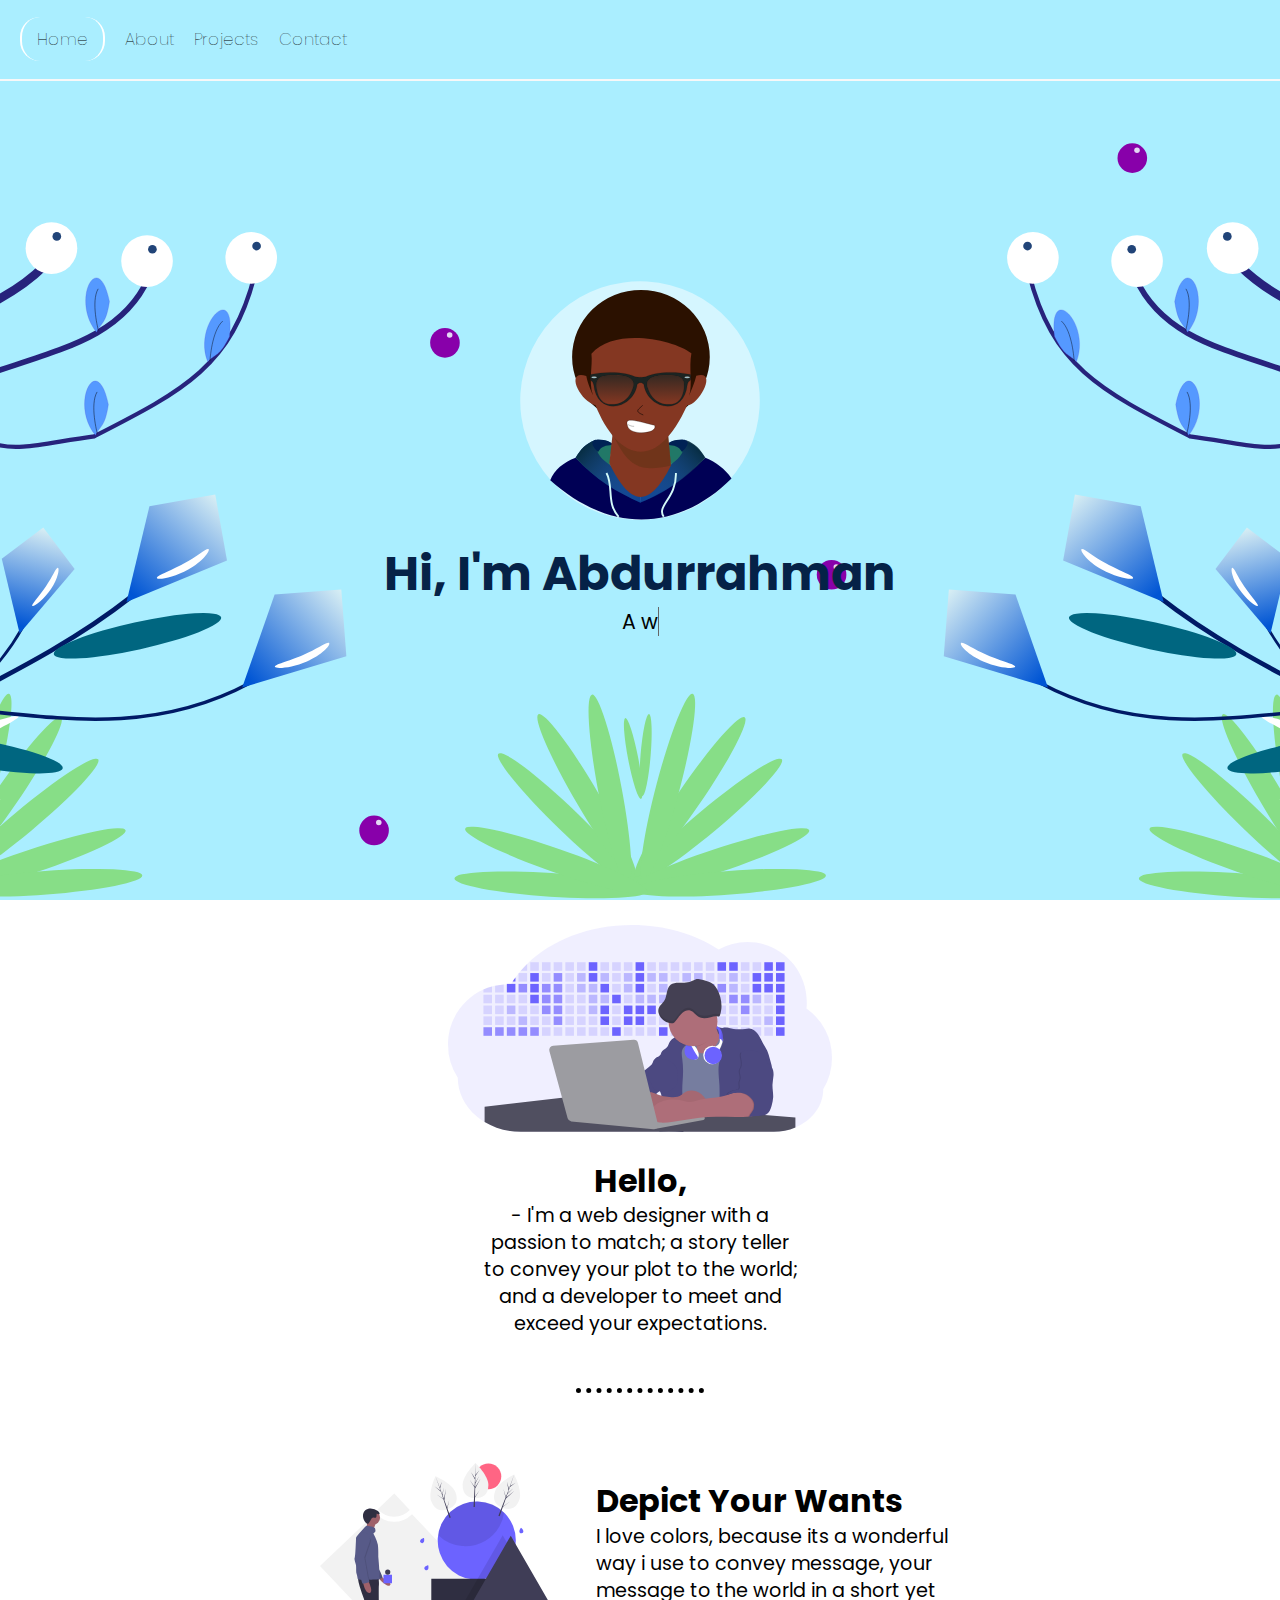
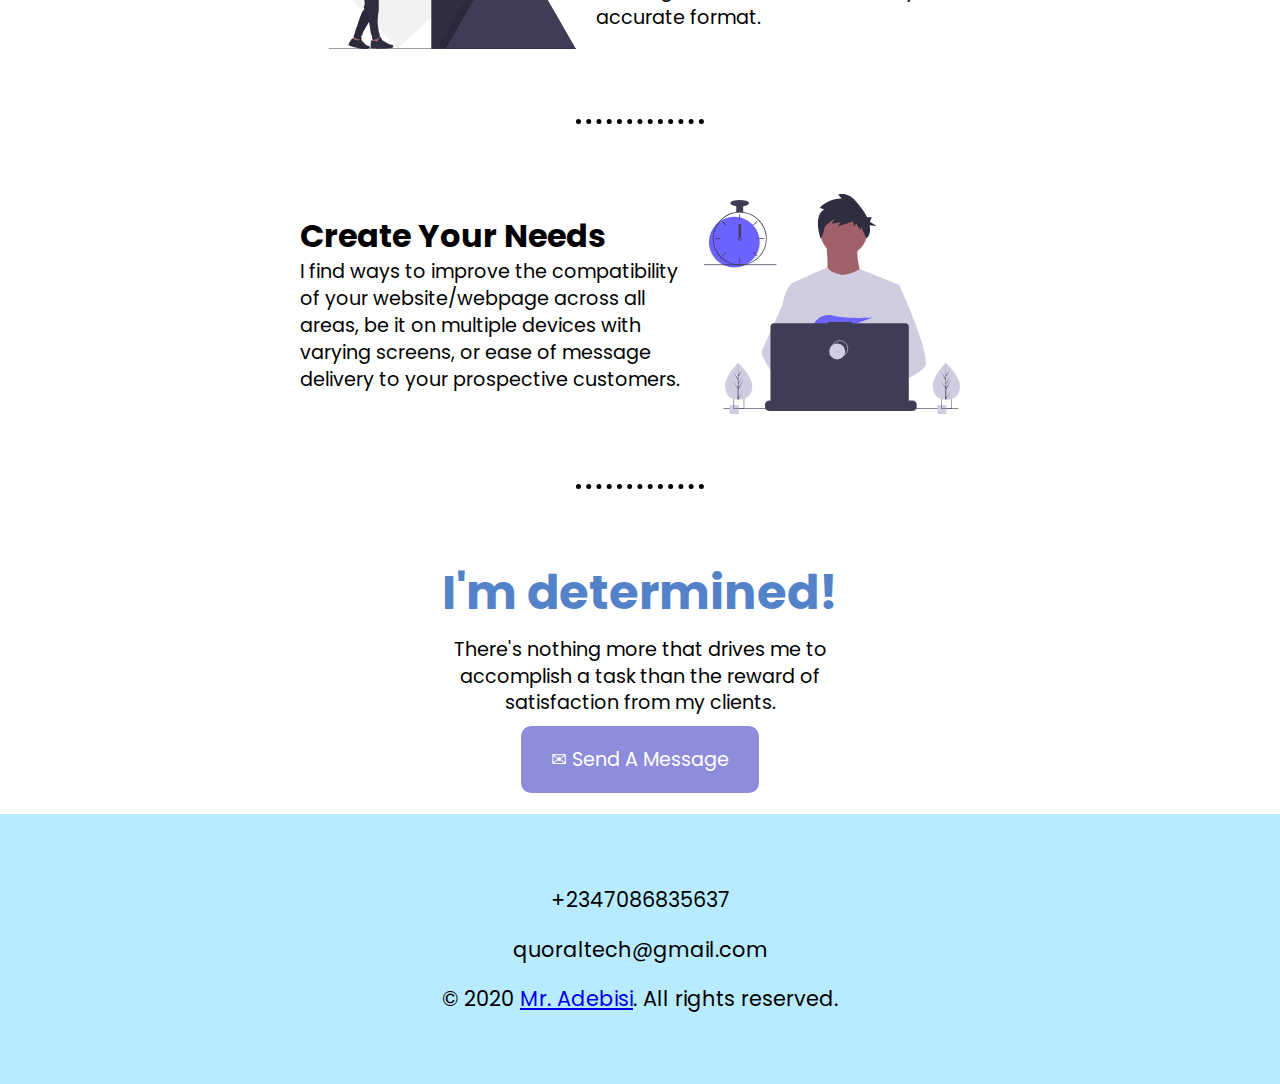
<file: index.html>
<!DOCTYPE html>
<html lang="en">
  <head>
    <meta charset="UTF-8" />
    <meta name="viewport" content="width=device-width, initial-scale=1.0" />
    <link
      href="https://fonts.googleapis.com/css2?family=Poppins:wght@200&display=swap"
      rel="stylesheet"
    />
    <link rel="stylesheet" href="css/style.css" />
    <link rel="stylesheet" href="css/navbar.css" />
    <link rel="shorcut icon" type="image/x-icon" href="favicon.ico">
    <title>Adebisi Aderinto - Web Designer & Web developer</title>
  </head>
  <body>
    <div class="menu-wrap">
      <input type="checkbox" class="toggler" />
      <div class="hamburger"><div></div></div>
      <div class="menu">
        <div>
          <div class="nav-bar">
            <ul class="nav-links">
              <li><a href="index.html" class="active">Home</a></li>
              <li><a href="about.html">About</a></li>
              <li><a href="projects.html">Projects</a></li>
              <li><a href="contact.html">Contact</a></li>
            </ul>
          </div>
        </div>
      </div>
    </div>
    <div class="showcase">
      <img src="img/portrait.svg" alt="" />
      <h1>Hi, I'm Abdurrahman</h1>
      <p class="animatedText">
        <span
           class="txt-rotate"
           data-period="2000"
           data-rotate='[ "A web designer.", "A web developer.", "A story-teller." ]'></span>
      </p>
    </div>
    <div class="content">
      <div class="content-section-1">
        <img src="img/webdev.svg" alt="" />
        <h2>Hello,</h2>
        <p>
          - I'm a web designer with a passion to match; a story teller to convey
          your plot to the world; and a developer to meet and exceed your expectations.
        </p>
      </div>
      <hr>
      <div class="content-section-2">
          <div class="web-design">
              <img src="img/webdesigner.svg" alt="">
              <div class="web-design-text">
                <h2>Depict Your Wants</h2>
                <p>I love colors, because its a wonderful way i use to convey message, 
                    your message to the world in a short
                    yet accurate format.</p>
              </div>
          </div>
      </div>
      <hr>
      <div class="content-section-2">
        <div class="web-design">
            <div class="web-design-text">
              <h2>Create Your Needs</h2>
              <p>I find ways to improve the compatibility of your website/webpage across all areas, 
                be it on multiple devices with varying screens,
                or ease of message delivery to your prospective customers.</p>
            </div>
            <img src="img/designer.svg" alt="">
        </div>
    </div>
    <hr>
    <div class="remark">
        <h1>I'm determined!</h1>
        <p>
            There's nothing more 
            that drives me to accomplish a task than the 
            reward of satisfaction from my clients.
        </p>
        <a href="contact.html" class="msg-btn">&#x2709; Send A Message</a>
    </div>
    </div>
    <div class="footer">
        <p>+2347086835637</p>
        <p>quoraltech@gmail.com</p> 
        <p>© 2020 <a href="https://github.com/MrAdebisi">Mr. Adebisi</a>. All rights reserved.</p>
    </div>
  </body>
  <footer>
    <script src="https://ajax.googleapis.com/ajax/libs/jquery/3.5.1/jquery.min.js"></script>
    <script src="js/index.js"></script>
    <script src="js/animate.js"></script>
  </footer>
</html>
</file>
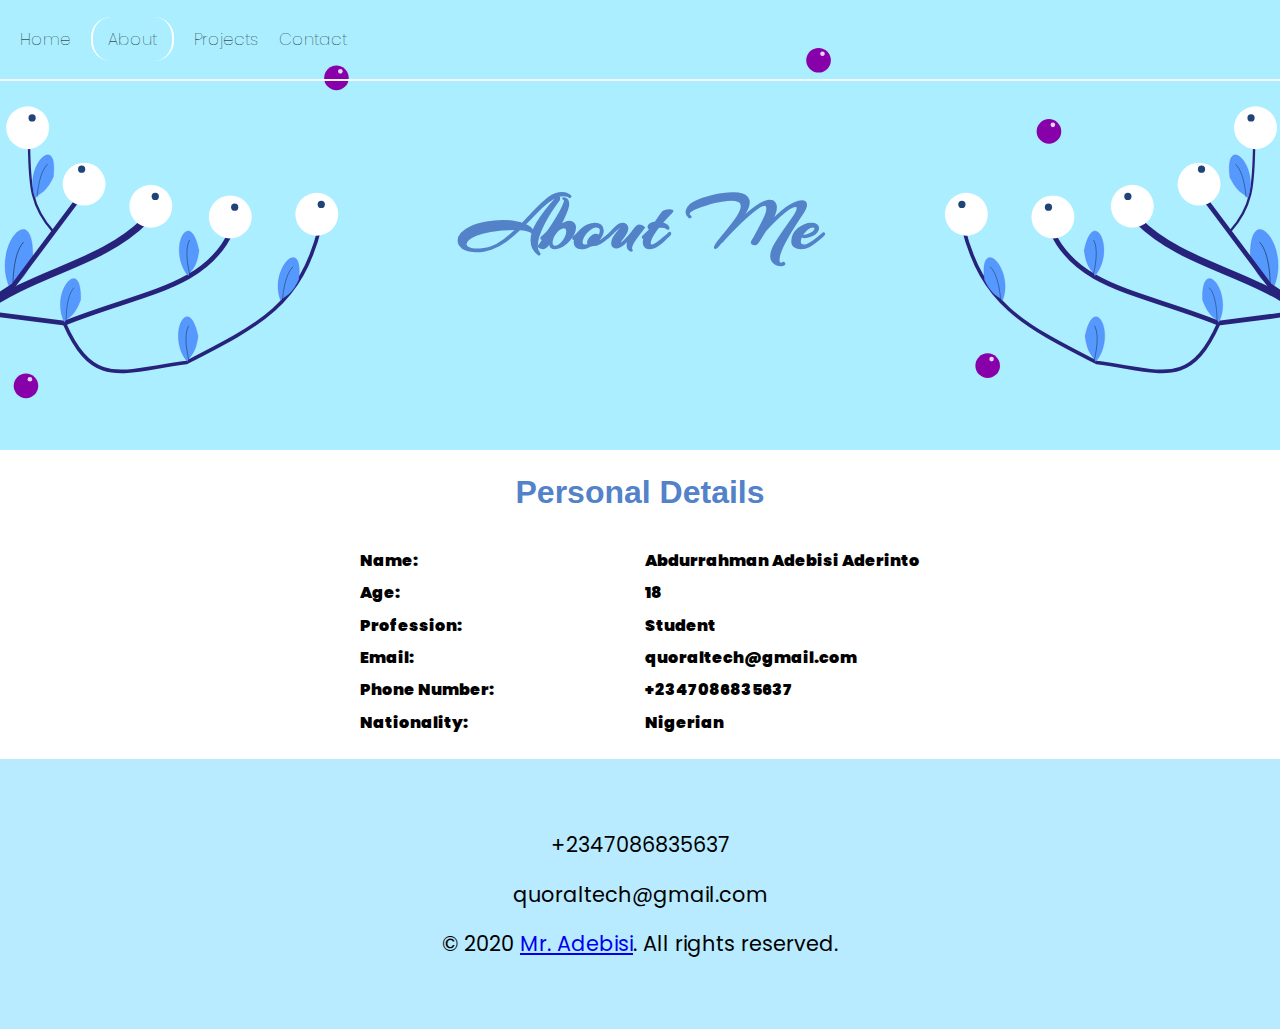
<file: about.html>
<!DOCTYPE html>
<html lang="en">
  <head>
    <meta charset="UTF-8" />
    <meta name="viewport" content="width=device-width, initial-scale=1.0" />
    <link
      href="https://fonts.googleapis.com/css2?family=Poppins:wght@200&display=swap"
      rel="stylesheet"
    />
    <link href="https://fonts.googleapis.com/css2?family=Arizonia&display=swap" rel="stylesheet">
    <link rel="stylesheet" href="css/style.css" />
    <link rel="stylesheet" href="css/navbar.css" />
    <link rel="stylesheet" href="css/about.css" />
    <link rel="shorcut icon" type="image/x-icon" href="favicon.ico">
    <title>Adebisi Aderinto - Web Designer & Web developer</title>
  </head>
  <body>
    <div class="menu-wrap">
        <input type="checkbox" class="toggler" />
        <div class="hamburger"><div></div></div>
        <div class="menu">
          <div>
            <div class="nav-bar">
              <ul class="nav-links">
                <li><a href="index.html">Home</a></li>
                <li><a href="about.html" class="active">About</a></li>
                <li><a href="projects.html">Projects</a></li>
                <li><a href="contact.html">Contact</a></li>
              </ul>
            </div>
          </div>
        </div>
    </div>
    <div class="about">
        <h1>About Me</h1>
    </div>
    <div class="aboutContent">
      <h1 class="heading">Personal Details</h1>
      <div class="my-info">
        <div class="info">
            <p>Name:</p>
        </div>
        <div class="info">
            <p>Abdurrahman Adebisi Aderinto</p>
        </div>
        <div class="info">
            <p>Age:</p>
        </div>
        <div class="info">
            <p>18</p>
        </div>
        <div class="info">
            <p>Profession:</p>
        </div>
        <div class="info">
            <p>Student</p>
        </div>
        <div class="info">
            <p>Email:</p>
        </div>
        <div class="info">
            <p>quoraltech@gmail.com</p>
        </div>
        <div class="info">
            <p>Phone Number:</p>
        </div>
        <div class="info">
            <p>+2347086835637</p>
        </div>
        <div class="info">
            <p>Nationality:</p>
        </div>
        <div class="info">
            <p>Nigerian</p>
        </div>
    </div>
    </div>
    <div class="footer">
        <p>+2347086835637</p>
        <p>quoraltech@gmail.com</p> 
        <p>© 2020 <a href="https://github.com/MrAdebisi">Mr. Adebisi</a>. All rights reserved.</p>
    </div>
  </body>
  <footer>
    <script src="js/index.js"></script>
  </footer>
</html>
</file>
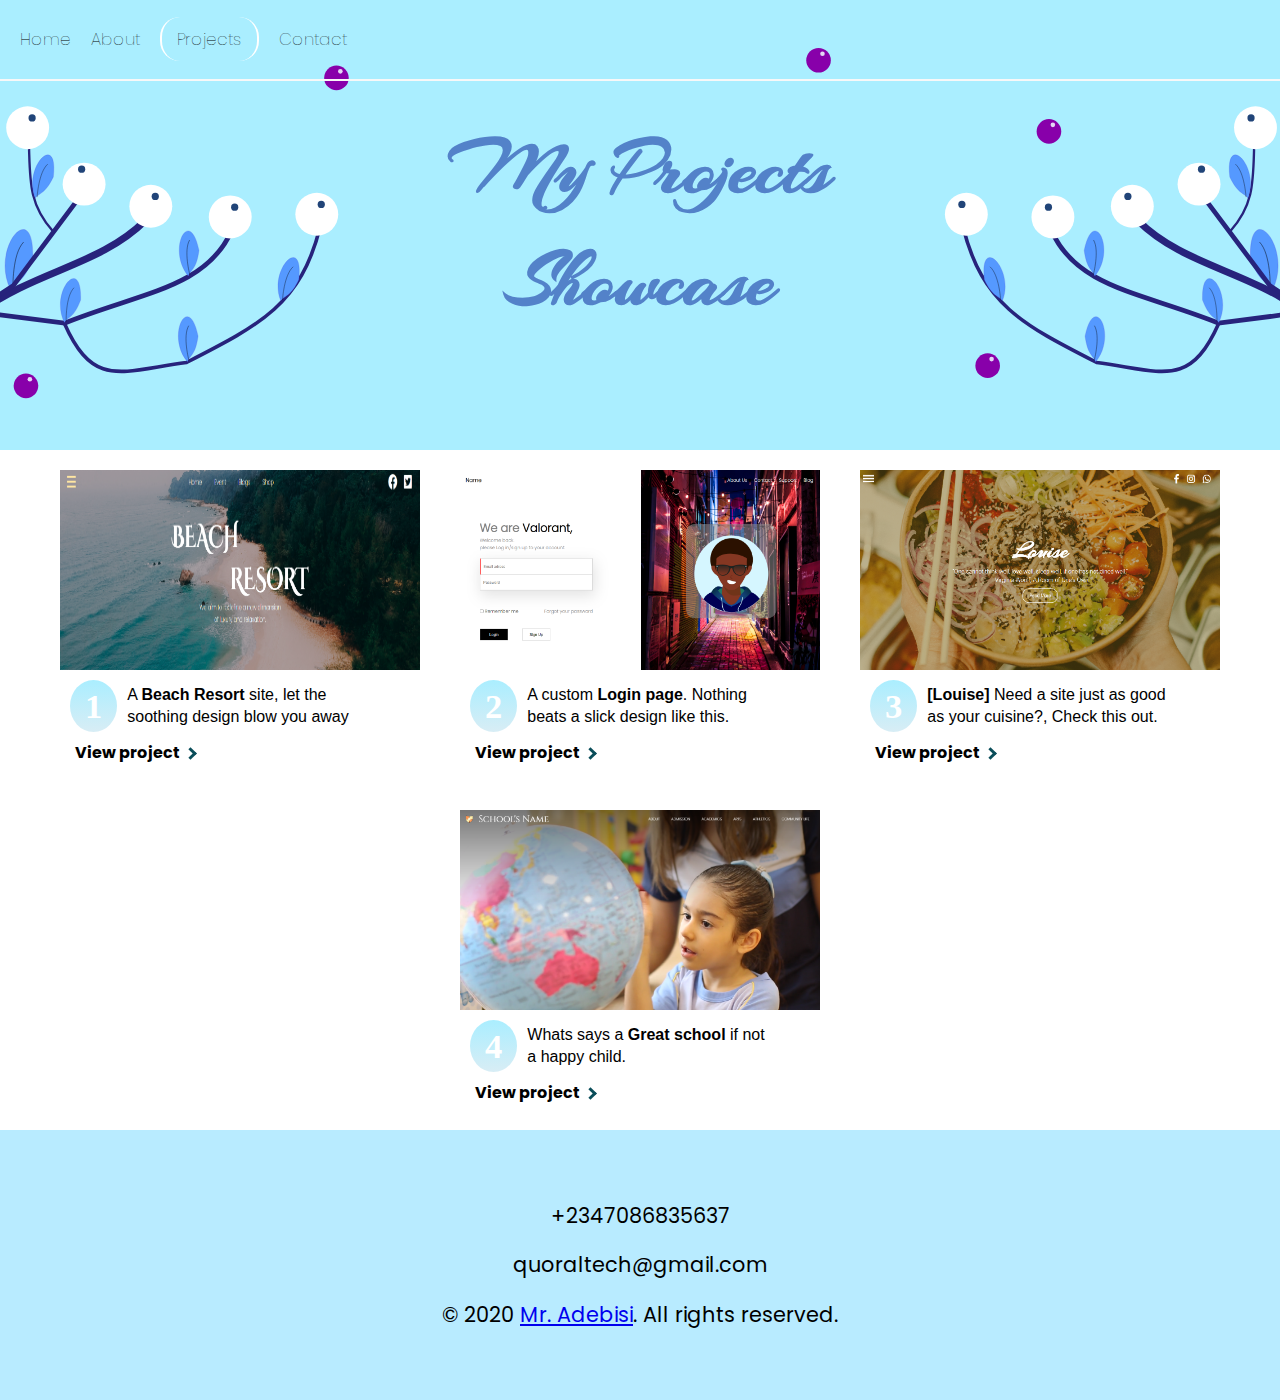
<file: projects.html>
<!DOCTYPE html>
<html lang="en">
  <head>
    <meta charset="UTF-8" />
    <meta name="viewport" content="width=device-width, initial-scale=1.0" />
    <link
      href="https://fonts.googleapis.com/css2?family=Poppins:wght@200&display=swap"
      rel="stylesheet"
    />
    <link href="https://fonts.googleapis.com/css2?family=Arizonia&display=swap" rel="stylesheet">
    <link rel="stylesheet" href="css/style.css" />
    <link rel="stylesheet" href="css/project.css" />
    <link rel="stylesheet" href="css/navbar.css" />
    <link rel="stylesheet" href="css/about.css" />
    <link rel="shorcut icon" type="image/x-icon" href="favicon.ico">
    
    <title>Adebisi Aderinto - Web Designer & Web developer</title>
  </head>
  <body>
    <div class="menu-wrap">
        <input type="checkbox" class="toggler" />
        <div class="hamburger"><div></div></div>
        <div class="menu">
          <div>
            <div class="nav-bar">
              <ul class="nav-links">
                <li><a href="index.html">Home</a></li>
                <li><a href="about.html">About</a></li>
                <li><a href="projects.html" class="active">Projects</a></li>
                <li><a href="contact.html">Contact</a></li>
              </ul>
            </div>
          </div>
        </div>
      </div>
    <div class="about">
        <h1>My Projects <br> Showcase</h1>
    </div>
    <div class="projectContent">
        <div class="project">
            <img src="img/shot-1.png" alt="">
            <div class="textInfo">
                <h1>1</h1>
                <p>A <strong>Beach Resort</strong> site, let the soothing design blow you away</p>
                <a href="#">View project <i></i></a>
            </div>
        </div>
        <div class="project">
            <img src="img/shot-2.png" alt="">
            <div class="textInfo">
                <h1>2</h1>
                <p>A custom <strong>Login page</strong>. Nothing beats a slick design like this.</p>
                <a href="#">View project <i></i></a>
            </div>
        </div>
        <div class="project">
            <img src="img/shot-3.png" alt="">
            <div class="textInfo">
                <h1>3</h1>
                <p><strong>[Louise]</strong> Need a site just as good as your cuisine?, Check this out.</p>
                <a href="#">View project <i></i></a>
            </div>
        </div>
        <div class="project">
            <img src="img/shot-4.png" alt="">
            <div class="textInfo">
                <h1>4</h1>
                <p>Whats says a <strong>Great school</strong>  if not a happy child.</p>
                <a href="#">View project <i></i></a>
            </div>
        </div>
    </div>
    <div class="footer">
        <p>+2347086835637</p>
        <p>quoraltech@gmail.com</p> 
        <p>© 2020 <a href="https://github.com/MrAdebisi">Mr. Adebisi</a>. All rights reserved.</p>
    </div>
  </body>
  <footer>
    <script src="js/index.js"></script>
  </footer>
</html>
</file>
<file: css/style.css>
*{
    box-sizing: border-box;
    margin: 0;
    padding: 0;
}
body{
    height: 100%;
    width: 100%;
}
h1{
    color: rgb(83, 130, 201);
}

.showcase{
    z-index: -1;
    height: 100vh;
    display: flex;
    flex-direction: column;
    justify-content: center;
    align-items: center;
    margin-bottom: 25px;
    background: url(../img/backdrop.svg);
    height: 100vh;
    width: 100%;
    z-index: -2;
    background-size: cover;
    background-position: center;
    background-repeat: no-repeat;
    justify-content: center;
}
.showcase img{
    width: 20%;
    margin: 0px 0px 20px 0px;
}
.showcase h1{
    color: rgb(5, 34, 71);
    font-size: 3em;
    font-family: 'Poppins', sans-serif;
    text-align: center;
}
.showcase h5{
    font-size: 1.5em;
}
.animateContainer{
    width: fit-content;
    height: fit-content;
    display: flex;
}
.showcase p{
    font-family: 'Poppins',sans-serif;
    font-size: calc(18px + 0.2vw);
}

.content{
    height: 100%;
    width: 100%;
    display: flex;
    flex-direction: column;
    align-items: center;
    justify-content: center;
    text-align: center;
    margin-bottom: 10px;
}
.content img{
    width: 30%;
    margin-bottom: 20px;
}
.content h2{
    font-size: 2em;
    font-family: 'Poppins', sans-serif;
}
.content-section-1{
    width: 100%;
    height: 100%;
}
.content-section-1 p{
    width: 25%;
    margin-left: auto;
    margin-right: auto;
    font-size: 1.2em;
    font-family: 'Poppins', sans-serif;
}
.content-section-2{
    width: 100%;
    height: 100%;
}
.web-design{
    display: flex;
    height: 100%;
    align-items: center;
    width: 100%;
    justify-content: center;
    text-align: center;
}
.web-design img{
    width: 20% !important;
    margin: 20px;
}
.web-design-text{
    width: 30%;
    display: flex;
    flex-direction: column;
    justify-content: center;
    align-items: center;
    text-align: left !important;
}
.web-design-text p{
    width: 100%;
    font-family: 'Poppins', sans-serif;
    font-size: 1.2em;
}
.web-design-text h2{
    width: 100%;
}
hr{
    color: black;
    width: 10%;
    margin: 50px auto;
    border-style: none;
    border-top-style: dotted;
    border-width: 5px;
}
.remark{
    height: 100%;
    width: 100%;
    margin: 20px auto 50px auto;
}
.remark h1{
    font-size: 3em;
    font-family: 'Poppins', sans-serif;
}
.remark p{
    width: 35%;
    margin: 10px auto 10px auto;
    font-family: 'Poppins', sans-serif;
    text-align: center;
    font-size: 1.2em;
}
.msg-btn{
    background-color: rgb(141, 141, 219);
    padding: 20px 30px 20px 30px;
    color: white;
    font-family: 'Poppins', sans-serif;
    font-size: 1.2em;
    border: none;
    border-radius: 10px;
    position: relative;
    top: 20px;
    text-decoration: none;
}
.msg-btn:hover{
    transition:all 0.3s ease;
    background-color: rgb(111, 111, 216);
}

.footer{
    height: 30vh;
    width: 100%;
    background-color: rgb(184, 235, 255);
    display: flex;
    flex-direction: column;
    align-items: center;
    justify-content: center;
    text-align: center;
}
.footer p{
    font-size: 1.3em;
    margin: 10px;
    font-family: 'Poppins', sans-serif;
}



@media only screen and (max-width:900px){
    .content-section-1 p{
        width: 50% !important;
    }
}
@media only screen and (max-width:800px){
    .web-design{
        flex-direction: column;
    }
}
@media only screen and (max-width:700px){
    .showcase img{
        width: 40%;
    }
    .content img{
        width: 50% !important;
    }
    .web-design-text{
        text-align: center !important;
        width: 50%;
    }

}
@media only screen and (max-width:600px){
    .footer{
        width: 80%;
        margin-left: auto;
        margin-right: auto;
    }
    .remark p{
        width: 50%;
    }
}
@media only screen and (max-width:400px){
    .remark p{
        width: 80%;
    }
}
</file>
<file: css/navbar.css>
:root {
    --primary-color:rgba(33, 116, 131, 0.445);
    --overlay-color: rgba(82, 119, 185, 0.514);
    --menu-speed: 0.75s;
}
*{
    box-sizing: border-box;
    margin: 0;
    padding: 0;
}
body{
    font-family: 'Roboto', sans-serif;
    line-height: 1.4;
    overflow-x: hidden !important;
    width: 100%;
    height: 100%;
    max-width: 100vw;
}
.menu-wrap ul{
    list-style: none;
}
.menu-wrap .toggler{
    position: absolute;
    top: 0;
    left: 0;
    z-index: 2;
    cursor: pointer;
    width: 50px;
    height: 50px;
    opacity: 0;
}

.menu-wrap{
    position: absolute;
    top: 0px;
    left: 0px;
    z-index: 6;
}
.nav-bar li{
    display: inline;
}
.nav-bar{
    position: absolute;
    z-index: 5;
    height: 9vh;
    padding: 20px;
    display: flex;
    align-items: center;
    justify-content: left;
    width:100vw;
    border-bottom:2px solid rgb(248, 248, 248) ;
}
.sticky{
    position: fixed !important;
    top: 0 !important;
    background-color: rgb(184, 235, 255);
}
.nav-links{
    display: flex;
    align-items: center;
}
.nav-links a{
    margin: 0px 20px 0px 0px;
    color: black;
    z-index: 5;
    font-size: 1.05em;
    text-decoration: none;
    font-family: 'Poppins', sans-serif;
    font-weight: lighter;
}
.active{
    border-radius: 20px;
    padding: 10px 15px;
    border-left: 2px solid white;
    border-right: 2px solid white;
}
.nav-links h4{
    font-family: 'Cinzel', serif;
    color: white;
    padding: 10px 30px 10px 10px;
    border-right: 2px solid white;
    margin-left: 10px;
    margin-right: 30px;
}
.nav-links a:hover{
    transition: all 300ms ease;
    border-bottom: 2px solid white;
    padding-left: 0.25rem;
    padding-right: 0.25rem;
    border-radius: 10px;
}
@media only screen and (max-width:600px){
    .logo-text{
        transform: scale(0);
    }
    .nav-bar{
        background-color: transparent !important;
        display: flex;
        height: 100%;
        width: 100%;
        border-bottom: none;
    }
    .nav-links a{
        color: white;
        font-size: 1.5em;
        margin: 0px !important;
        overflow: visible !important;
    }
    .nav-links{
        display: grid;
        grid-template-columns: 1fr;
        grid-template-rows: auto;
        height: 50%;
        width: 100%;
        justify-content: center;
        align-items: center;
        margin-left: auto;
        margin-right: auto;
    }
    .menu-wrap{
        width: 100%;
        position: fixed !important;
        height: 8vh;
        background-color: rgb(125, 167, 247);
        border-bottom: 2px solid rgb(0, 70, 102);
    }
    .menu-wrap .hamburger{ /*the hamburger*/
        position: absolute;
        top: -5px;
        left: 0;
        z-index: 1;
        width: 40px;
        height: 60px;
        background: transparent;
        display: flex;
        align-items: center;
        justify-content: center;
        margin: 0px 0px 0px 15px;
    }
    
    /*Hamburger Line*/
    
    .menu-wrap .hamburger > div{
        position: relative;
        width: 100%;
        height: 5px;
        background-color: rgb(248, 248, 248);
        display: flex;
        align-items: center;
        justify-content: center;
        transition:all 0.4s ease;
    }
    
    
    /*Top and Bottom Lines*/
    .menu-wrap .hamburger > div:before,
    .menu-wrap .hamburger > div:after{
        content: '';
        position: absolute;
        z-index: 1;
        top: -10px;
        width: 100%;
        height: 5px;
        background: inherit;
    }
    
    .menu-wrap .hamburger > div:after{
        top: 10px;
    }
    
    /*Toggle animate*/
    .menu-wrap .toggler:checked + .hamburger > div{/* the + sign is used because you don't wanna style the box itself but the hamburger div*/
        transform: rotate(135deg);
        


    }
    /*Turn Lines into X*/
    .menu-wrap .toggler:checked + .hamburger > div:before, 
    .menu-wrap .toggler:checked + .hamburger > div:after{
        top: 0;
        transform: rotate(90deg);


     
    }
    
    /*Rotate on hover when checked*/
    .menu-wrap .toggler:checked:hover + .hamburger > div{
        transform: rotate(225deg);

    }
    
    /*Show Menu*/
    .menu-wrap .toggler:checked ~ .menu{
        visibility: visible;
    }
    
    .menu-wrap .toggler:checked ~ .menu > div{
        transform: scale(1);
        transition-duration: var(--menu-speed);
    }
    
    .menu-wrap .toggler:checked ~ .menu > div > div{
        opacity: 1;
        transition:opacity 0.4s ease ;
    }
    
    
    .menu-wrap .menu{
        position: fixed;
        top: 0;
        left: 0;
        width: 100%;
        height: 100%;
        visibility: hidden;
        overflow: hidden;
        display: flex;
        align-items: center;
        justify-content: center;
    }
    
    .menu-wrap .menu > div{
        background: var(--overlay-color);
        border-radius: 50%;
        width: 200vw;
        height: 200vw;
        display: flex;
        flex: none;
        align-items: center;
        justify-content: center;
        transform: scale(0);
        transition: all 0.4s ease;
    }
    
    .menu-wrap .menu > div > div{
        text-align: center;
        max-width: 90vw;
        max-height: 100vh;
        opacity: 0;
        transition: opacity 0.4s ease;
    }
    }
</file>
<file: css/about.css>
*{
    box-sizing: border-box;
    margin: 0;
    padding: 0;
}
body{
    height: 100%;
    width: 100%;
}
.about{
    height: 50vh;
    width: 100%;
    background: url(../img/About.svg);
    background-size: cover;
    background-position: center;
    background-repeat: no-repeat;
    display: flex;
    align-items: center;
    justify-content: center;
}
.about h1{
    font-size: 5em;
    font-family: 'Arizonia', cursive;
    text-align: center;
}
.aboutContent{
    width: fit-content;
    margin: 0 auto;
}
.my-info{
    display: grid;
    grid-template-columns: 3fr 3fr;
    grid-template-rows: auto;
    justify-content: center;
    align-items: center;
    width: fit-content;
    padding: 20px;
}
.my-info p{
    font-size: 1em;
    margin: 5px;
    color: black;
    font-weight: 900;
    font-family: 'Poppins', sans-serif;
}
.heading{
    padding: 20px 0 10px 0;
    display: inline-block;
    margin: 0 auto;
    width: 100%;
    text-align: center;
    
}
@media only screen and (max-width:700px){
    .my-info{
        grid-template-columns: 1fr 1fr;
    }
}
@media only screen and (max-width:400px){
    .about h1{
        font-size: 4em;
    }
}
</file>
<file: css/project.css>
.mainScroll{
    height: 60vh;
    width: 60%;
    margin: 50px auto;
    background-color: aliceblue;
    border-radius: 40px;
    position: relative;
    padding: 20px;
}
.innerScroll{
    max-height: 100%;
    overflow-y: auto;
}
.innerScroll::-webkit-scrollbar{
    width: 8px;
    background-color: transparent;
}
.innerScroll::-webkit-scrollbar-thumb{
    background-color:rgb(112, 127, 139);
    border-radius: 10px;
}
.innerScroll::-webkit-scrollbar-thumb:hover{
    background-color:rgb(158, 178, 194);
}
.projectContent{
    height: 100%;
    width: 100%;
    margin: 0 auto;
    display: flex;
    flex-wrap: wrap;
    align-items: center;
    justify-content: center;
}
.project{
    flex: 1;
    height: 300px;
    max-width: 360px;
    min-width: 300px;
    margin: 20px;
    position: relative;
    display: flex;
    flex-direction: column;
}
.project img{
    width: 100%;
    height: 200px;
}
.textInfo{
    width: 100%;
    height: fit-content;
    display: flex;
    align-items: center;
    flex-wrap: wrap;
}
.textInfo h1{
    background-image: linear-gradient(to bottom, rgb(170, 238, 255),rgb(216, 237, 245));
    padding: 2px 15px;
    color: white;
    font-size: calc(32px + 0.2vw);
    margin: 10px;
    border-radius: 50%;
    font-family:serif;
    transition: all 300ms ease;
}

.textInfo p{
    min-width: 100px;
    width: 250px;
    text-align: left;
}
.textInfo a{
    margin: 0 15px;
    font-weight: bold;
    font-family: 'Poppins',sans-serif;
    text-decoration: none;
    color: black;
}
.textInfo a i{
    border: solid rgb(10, 78, 90);
    border-width: 0 3px 3px 0;
    display: inline-block;
    padding: 3px;
    transform: rotate(-45deg);
    -webkit-transform: rotate(-45deg);
    margin: 0 2px;
}
.textInfo a:hover > i{
    transition: 200ms ease;
    margin: 0 10px;
}
</file>
